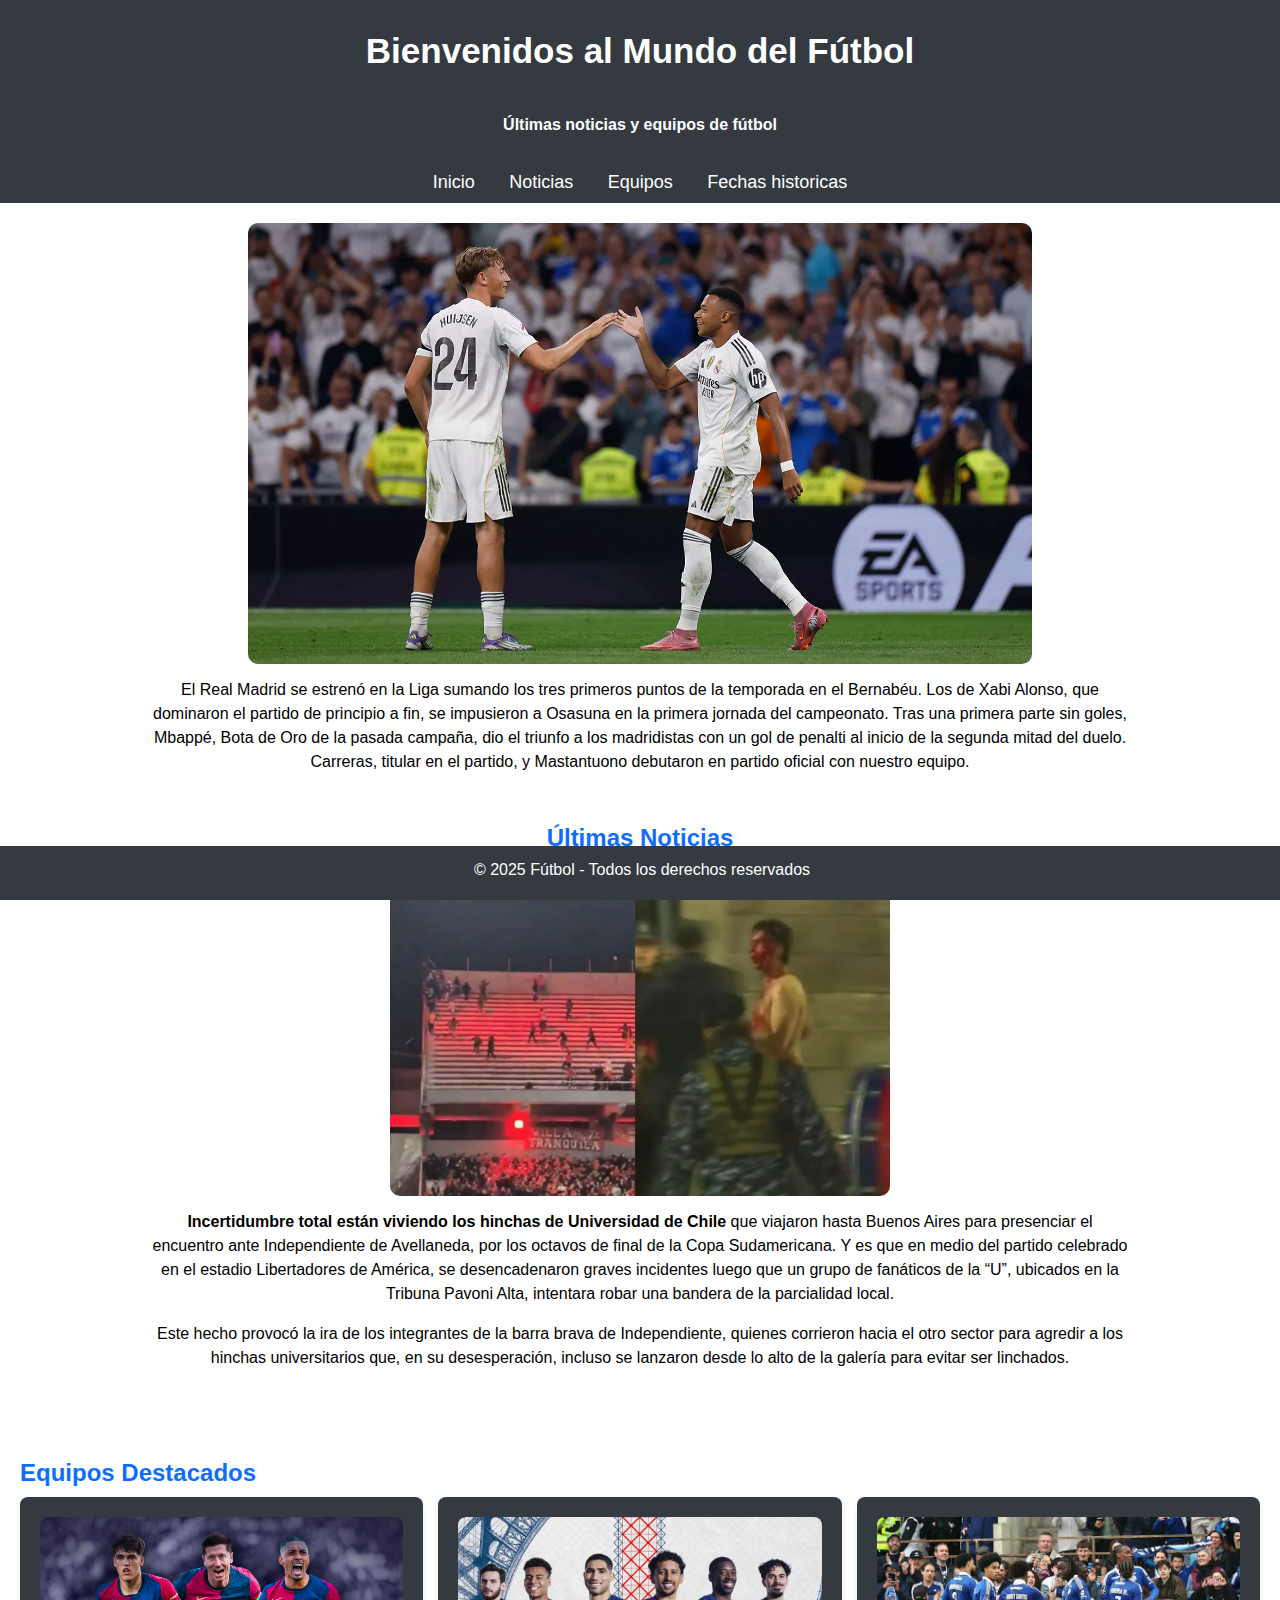
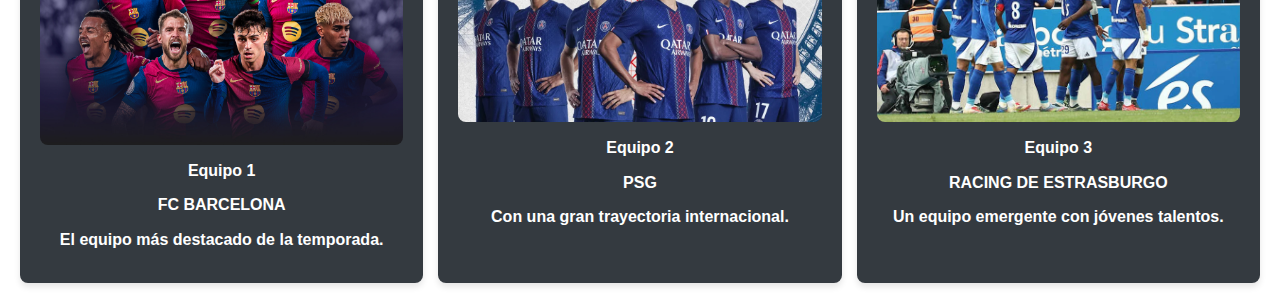
<file: clase 2/index.html>
<!DOCTYPE html>
<html lang="es">
<head>
    <meta charset="UTF-8">
    <meta name="viewport" content="width=device-width, initial-scale=1.0">
    <title>Fútbol - Página Principal</title>
    <link rel="stylesheet" href="index.css">
    <script src="index.js"></script> 
</head>
<body>

<header>
    <h3>Bienvenidos al Mundo del Fútbol</h3>
    <h1>Últimas noticias y equipos de fútbol</h1>
</header>

<nav>
    <a href="#">Inicio</a>
    <a href="noticias.html">Noticias</a>
    <a href="equipos.html">Equipos</a>
    <a href="FechasHistoricas.html">Fechas historicas</a>
</nav>


<div class="imagen-1">
    <img src="imagenes/1-0 RM.webp" alt="Imagen Real Madrid partido fútbol">
    <p>El Real Madrid se estrenó en la Liga sumando los tres primeros puntos de la temporada en el Bernabéu. Los de Xabi Alonso, que dominaron el partido de principio a fin, se impusieron a Osasuna en la primera jornada del campeonato. Tras una primera parte sin goles, Mbappé, Bota de Oro de la pasada campaña, dio el triunfo a los madridistas con un gol de penalti al inicio de la segunda mitad del duelo. Carreras, titular en el partido, y Mastantuono debutaron en partido oficial con nuestro equipo.</p>
</div>


<div class="img-u-chile">
    <h2 class="section-title">Últimas Noticias</h2>
    <img src="imagenes/u de chile.webp" alt="Imagen de fútbol U de Chile">
    <p><strong>Incertidumbre total están viviendo los hinchas de Universidad de Chile</strong> que viajaron hasta Buenos Aires para presenciar el encuentro ante Independiente de Avellaneda, por los octavos de final de la Copa Sudamericana.
Y es que en medio del partido celebrado en el estadio Libertadores de América, se desencadenaron graves incidentes luego que un grupo de fanáticos de la “U”, ubicados en la Tribuna Pavoni Alta, intentara robar una bandera de la parcialidad local.
</p>
<p>Este hecho provocó la ira de los integrantes de la barra brava de Independiente, quienes corrieron hacia el otro sector para agredir a los hinchas universitarios que, en su desesperación, incluso se lanzaron desde lo alto de la galería para evitar ser linchados.</p>
</div>

<div class="container">
    <section>
        <h2 class="section-title">Equipos Destacados</h2>
        <div class="team-list">
            <div class="team-card">
                <img src="imagenes/barca.jpg" alt="FC Barcelona">
                <h1>Equipo 1</h1>
                <h1>FC BARCELONA</h1>
                <h1>El equipo más destacado de la temporada.</h1>
            </div>
            <div class="team-card">
                <img src="imagenes/psg.webp" alt="PSG">
                <h1>Equipo 2</h1>
                <h1>PSG</h1>
                <h1>Con una gran trayectoria internacional.</h1>
            </div>
            <div class="team-card">
                <img src="imagenes/RDE.jpg" alt="Racing de Estrasburgo">
                <h1>Equipo 3</h1>
                <h1>RACING DE ESTRASBURGO</h1>
                <h1>Un equipo emergente con jóvenes talentos.</h1>
            </div>
        </div>
    </section>
</div>

<footer>
    <p class="creditos">&copy; 2025 Fútbol - Todos los derechos reservados</p>
</footer>


</body>
</html>
</file>
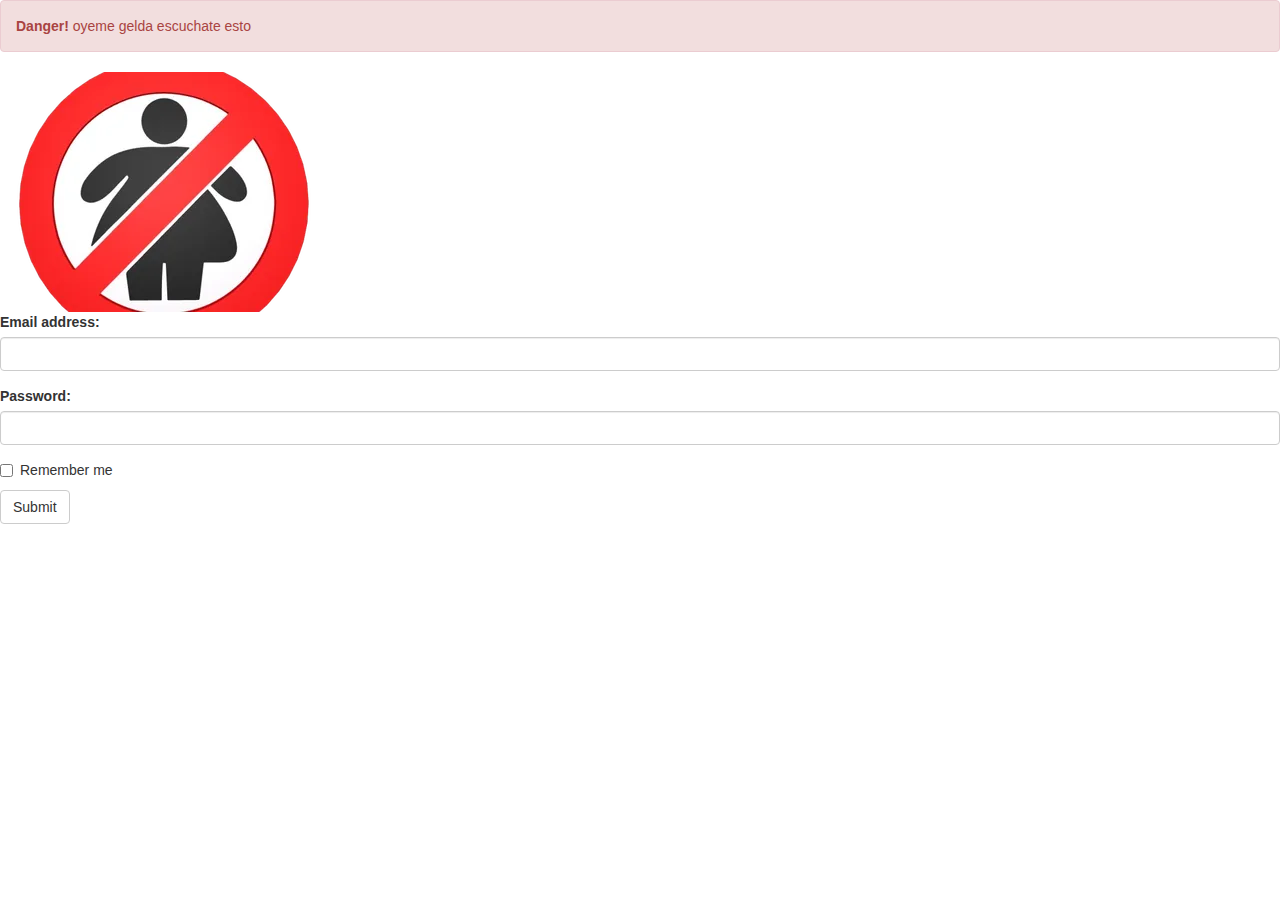
<file: clase3/index.html>
<!DOCTYPE html>
<html lang="en">
<head>
    <link rel="stylesheet" href="style.css">
    <link href="https://cdn.jsdelivr.net/npm/bootstrap@5.3.8/dist/css/bootstrap.min.css" rel="stylesheet" integrity="sha384-sRIl4kxILFvY47J16cr9ZwB07vP4J8+LH7qKQnuqkuIAvNWLzeN8tE5YBujZqJLB" crossorigin="anonymous">
    <link rel="stylesheet" href="https://maxcdn.bootstrapcdn.com/bootstrap/3.4.1/css/bootstrap.min.css">
    <meta charset="UTF-8">
    <meta name="viewport" content="width=device-width, initial-scale=1.0">
    <title>Document</title>
</head>
<body>
    <div class="alert alert-danger">
  <strong>Danger!</strong> oyeme gelda escuchate esto
</div>
<img src="img/foto.webp" class="girar" alt="Cinque Terre">
<audio autoplay>
  <source src="audio/oye-gela-escuchate-esto-saturado.mp3" type="audio/mpeg">
</audio>

<form action="/action_page.php">
  <div class="form-group">
    <label for="email">Email address:</label>
    <input type="email" class="form-control" id="email">
  </div>
  <div class="form-group">
    <label for="pwd">Password:</label>
    <input type="password" class="form-control" id="pwd">
  </div>
  <div class="checkbox">
    <label><input type="checkbox"> Remember me</label>
  </div>
  <button type="submit" class="btn btn-default">Submit</button>
</form>

</body>
</html>
</file>
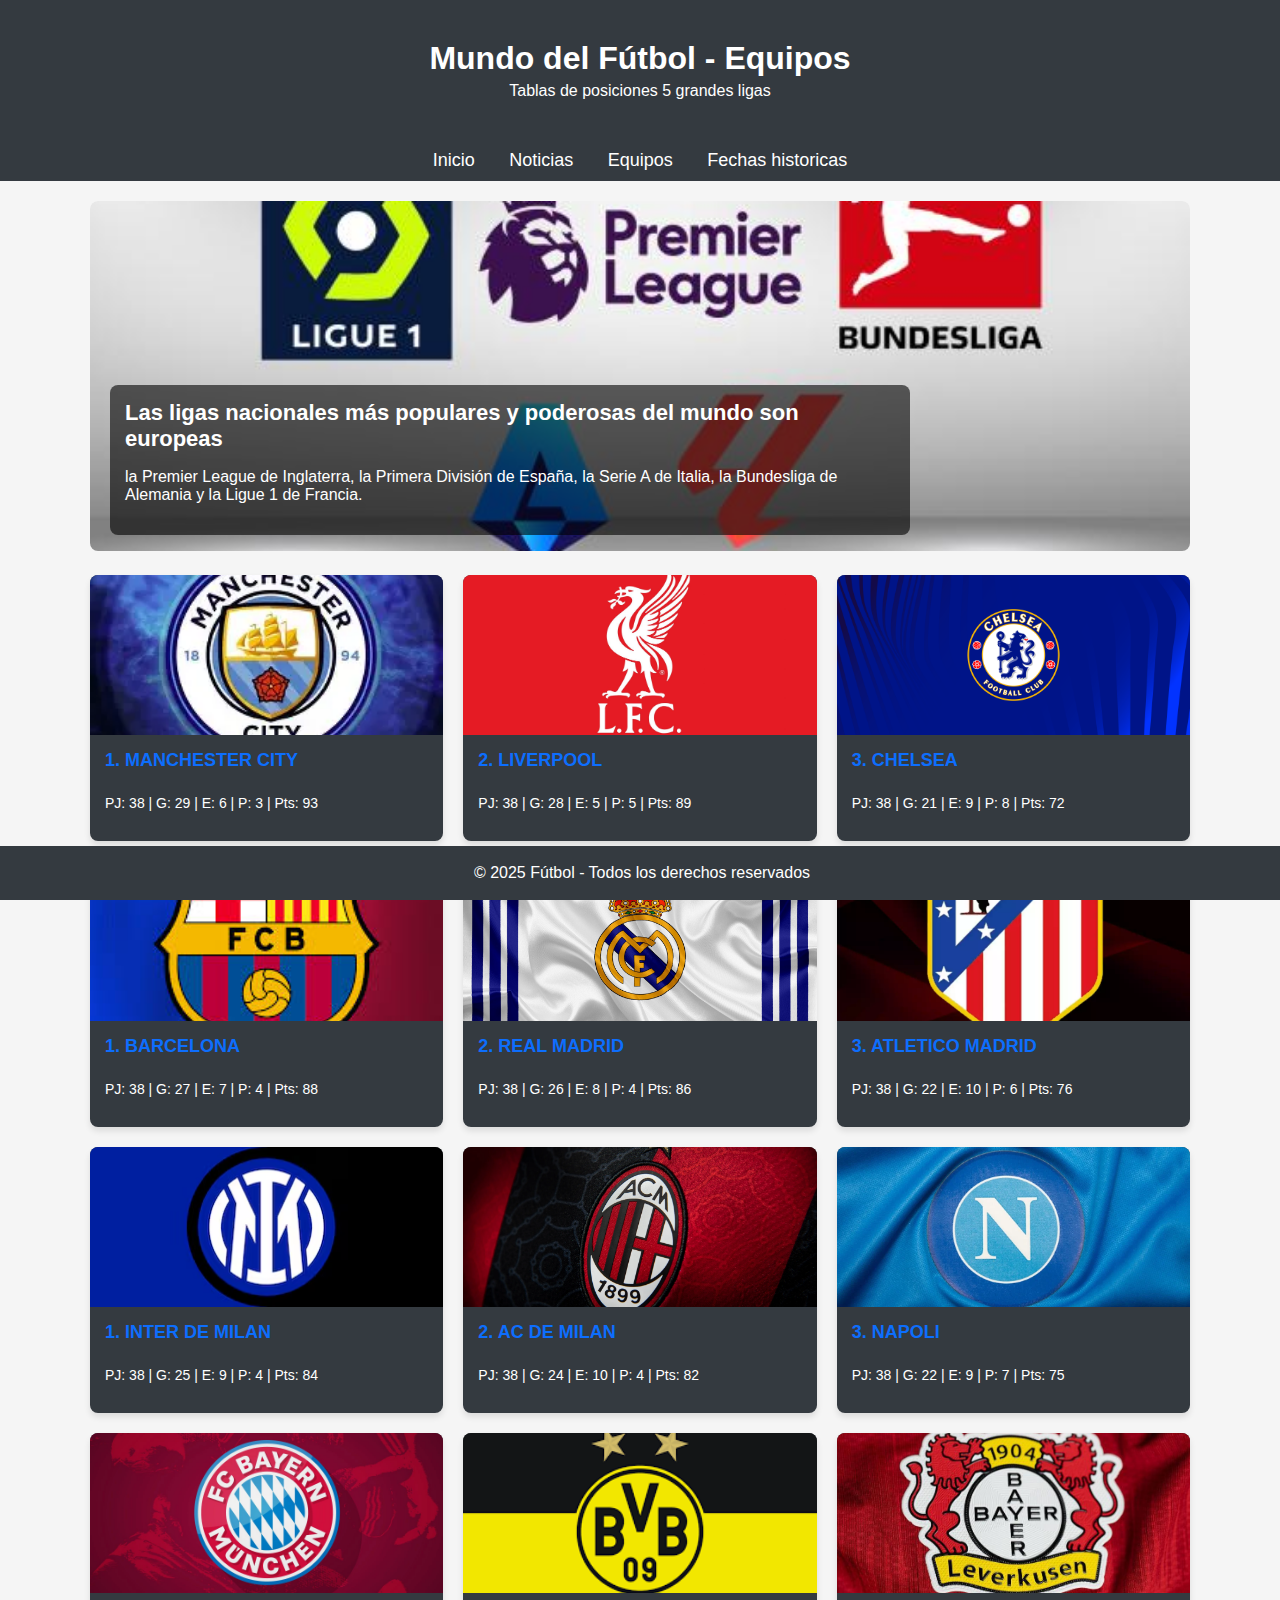
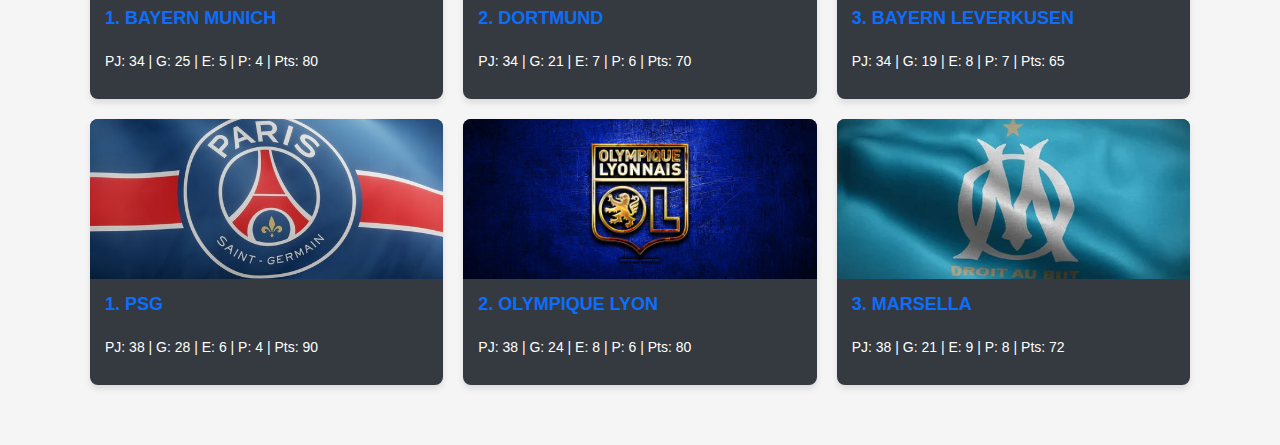
<file: clase 2/equipos.html>
<!DOCTYPE html>
<html lang="en">
<head>
    <meta charset="UTF-8">
    <meta name="viewport" content="width=device-width, initial-scale=1.0">
    <title>Fútbol Mundo - Noticias</title>
    <link rel="stylesheet" href="equipos.css">
    <script src="equipos.js"></script>
</head>
<body>
<header class="site-header">
    <div class="container">
      <h1>Mundo del Fútbol - Equipos</h1>
      <p class="tagline">Tablas de posiciones 5 grandes ligas </p>
    </div>
  </header>

<nav>
    <a href="index.html">Inicio</a>
    <a href="noticias.html">Noticias</a>
    <a href="#">Equipos</a>
    <a href="FechasHistoricas.html">Fechas historicas</a>
</nav>
<main class="container">
    <section class="hero">
      <img src="imagenes equi/ligas-europeas.jpg" alt="Estadio lleno" />
      <div class="hero-text">
        <h2>Las ligas nacionales más populares y poderosas del mundo son europeas</h2>
        <p>la Premier League de Inglaterra, la Primera División de España, la Serie A de Italia, la Bundesliga de Alemania y la Ligue 1 de Francia.</p>
      </div>
    </section>
    

    <section class="news-grid">
      <!-- Article 1 -->
      <article class="card">
        <img src="imagenes equi/city.webp" alt="Jugador celebrando" />
        <div class="card-body">
          <h3 class="title">1. MANCHESTER CITY</h3>
          <p class="excerpt">PJ: 38 | G: 29 | E: 6 | P: 3 | Pts: 93</p>
        </div>
      </article>

      <!-- Article 2 -->
      <article class="card">
        <img src="imagenes equi/liverpool.webp" alt="Afición en las gradas" />
        <div class="card-body">
          <h3 class="title">2. LIVERPOOL</h3>
          <p class="excerpt">PJ: 38 | G: 28 | E: 5 | P: 5 | Pts: 89</p>
        </div>
      </article>

      <!-- Article 3 -->
      <article class="card">
        <img src="imagenes equi/chelsea.png" alt="Partido de Champions" />
        <div class="card-body">
          <h3 class="title">3. CHELSEA</h3>
          <p class="excerpt">PJ: 38 | G: 21 | E: 9 | P: 8 | Pts: 72</p>
        </div>
      </article>


      <!-- Article 4 -->
      <article class="card">
        <img src="imagenes equi/barca.jpg" alt="Operaciones de mercado" />
        <div class="card-body">
          <h3 class="title">1. BARCELONA</h3>
          <p class="excerpt">PJ: 38 | G: 27 | E: 7 | P: 4 | Pts: 88</p>
        </div>
      </article>

      <!-- Article 5 -->
      <article class="card">
        <img src="imagenes equi/RM.jpg" alt="Fútbol femenino" />
        <div class="card-body">
          <h3 class="title">2. REAL MADRID</h3>
          <p class="excerpt">PJ: 38 | G: 26 | E: 8 | P: 4 | Pts: 86</p>
        </div>
      </article>

      <!-- Article 6 -->
      <article class="card">
        <img src="imagenes equi/ATLETIC.webp" alt="Entrada a estadio" />
        <div class="card-body">
          <h3 class="title">3. ATLETICO MADRID</h3>
          <p class="excerpt">PJ: 38 | G: 22 | E: 10 | P: 6 | Pts: 76</p>
        </div>
      </article>


      <!-- Article 7 -->
      <article class="card">
        <img src="imagenes equi/inter.avif" alt="Operaciones de mercado" />
        <div class="card-body">
          <h3 class="title">1. INTER DE MILAN</h3>
          <p class="excerpt">PJ: 38 | G: 25 | E: 9 | P: 4 | Pts: 84</p>
        </div>
      </article>

      <!-- Article 8 -->
      <article class="card">
        <img src="imagenes equi/milan.webp" alt="Fútbol femenino" />
        <div class="card-body">
          <h3 class="title">2. AC DE MILAN</h3>
          <p class="excerpt">PJ: 38 | G: 24 | E: 10 | P: 4 | Pts: 82</p>
        </div>
      </article>

      <!-- Article 9 -->
      <article class="card">
        <img src="imagenes equi/Napoli.webp" alt="Entrada a estadio" />
        <div class="card-body">
          <h3 class="title">3. NAPOLI</h3>
          <p class="excerpt">PJ: 38 | G: 22 | E: 9 | P: 7 | Pts: 75</p>
        </div>
      </article>

            <!-- Article 10 -->
      <article class="card">
        <img src="imagenes equi/BAYERN.webp" alt="Operaciones de mercado" />
        <div class="card-body">
          <h3 class="title">1. BAYERN MUNICH</h3>
          <p class="excerpt">PJ: 34 | G: 25 | E: 5 | P: 4 | Pts: 80</p>
        </div>
      </article>

      <!-- Article 11 -->
      <article class="card">
        <img src="imagenes equi/DORTMUND.png" alt="Fútbol femenino" />
        <div class="card-body">
          <h3 class="title">2. DORTMUND</h3>
          <p class="excerpt">PJ: 34 | G: 21 | E: 7 | P: 6 | Pts: 70</p>
        </div>
      </article>

      <!-- Article 12 -->
      <article class="card">
        <img src="imagenes equi/LEVERKUSEN.jpg" alt="Entrada a estadio" />
        <div class="card-body">
          <h3 class="title">3. BAYERN LEVERKUSEN</h3>
          <p class="excerpt">PJ: 34 | G: 19 | E: 8 | P: 7 | Pts: 65</p>
        </div>
      </article>

      <!-- Article 13 -->
      <article class="card">
        <img src="imagenes equi/PSG.jpg" alt="Operaciones de mercado" />
        <div class="card-body">
          <h3 class="title">1. PSG</h3>
          <p class="excerpt">PJ: 38 | G: 28 | E: 6 | P: 4 | Pts: 90</p>
        </div>
      </article>

      <!-- Article 14 -->
      <article class="card">
        <img src="imagenes equi/LYON.jpg" alt="Fútbol femenino" />
        <div class="card-body">
          <h3 class="title">2. OLYMPIQUE LYON</h3>
          <p class="excerpt">PJ: 38 | G: 24 | E: 8 | P: 6 | Pts: 80</p>
        </div>
      </article>

      <!-- Article 15 -->
      <article class="card">
        <img src="imagenes equi/MARSELLA.webp" alt="Entrada a estadio" />
        <div class="card-body">
          <h3 class="title">3. MARSELLA</h3>
          <p class="excerpt">PJ: 38 | G: 21 | E: 9 | P: 8 | Pts: 72</p>
        </div>
      </article>
  </main>

  


<footer>
    <p class="creditos">&copy; 2025 Fútbol - Todos los derechos reservados</p>
</footer>
</body>
</html>
</file>
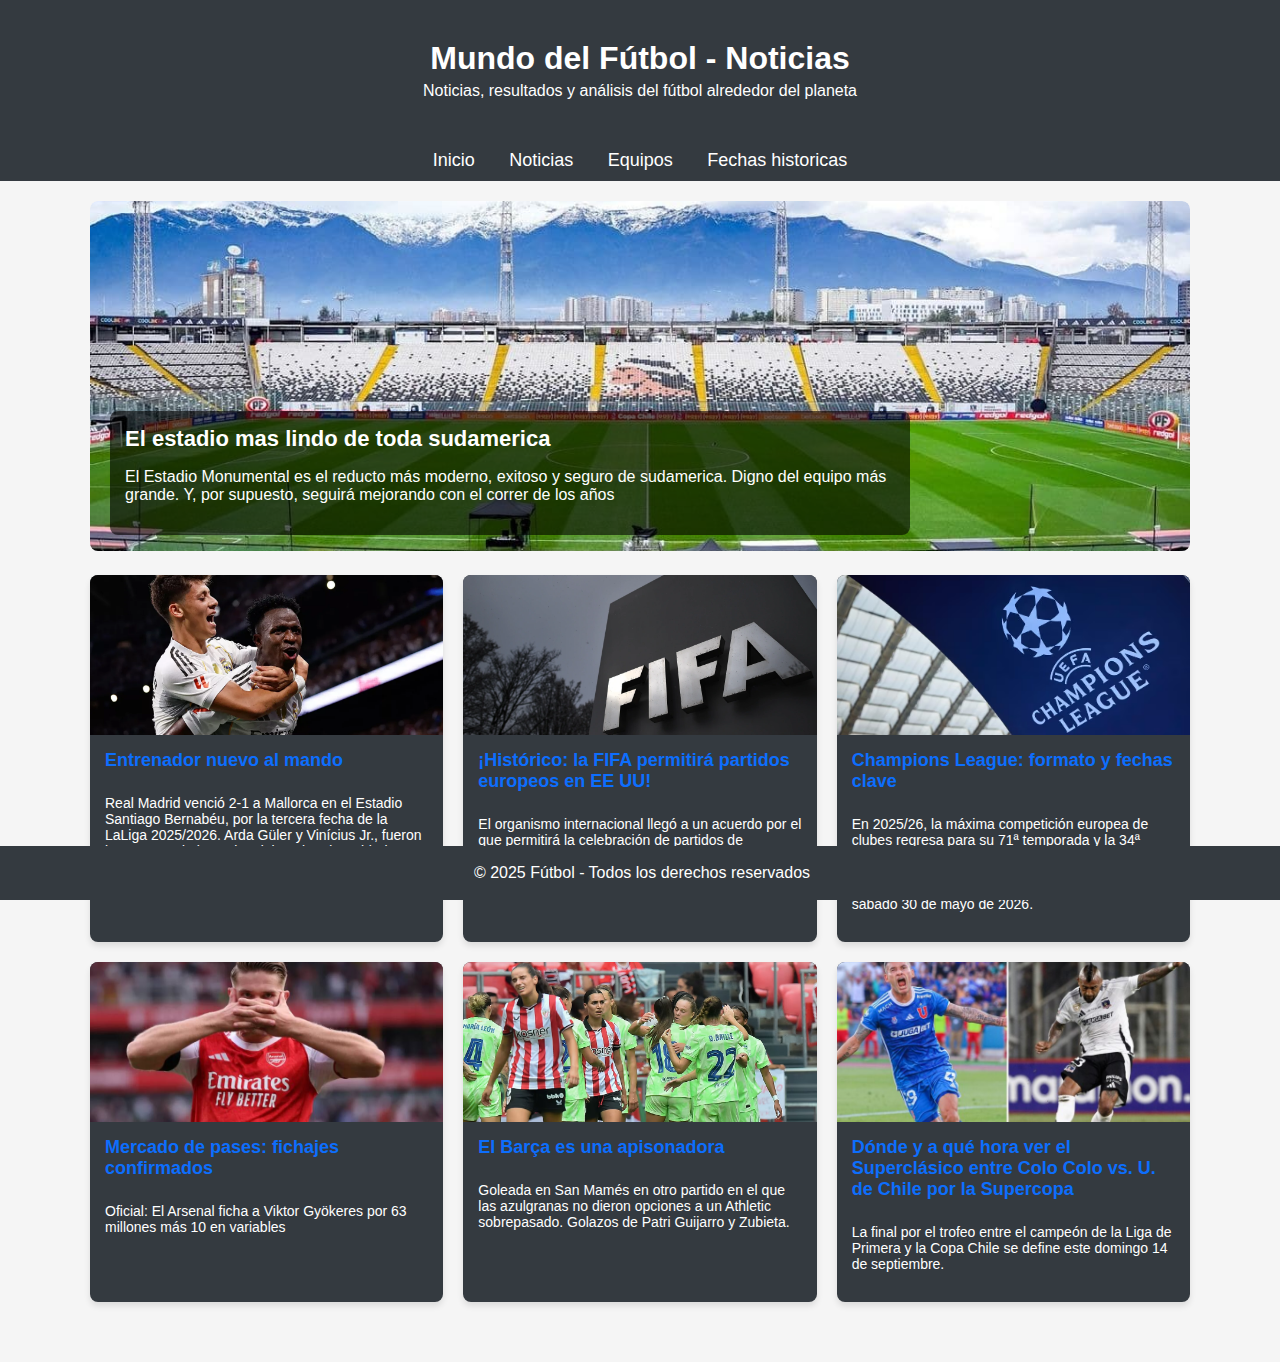
<file: clase 2/noticias.html>
<!DOCTYPE html>
<html lang="en">
<head>
    <meta charset="UTF-8">
    <meta name="viewport" content="width=device-width, initial-scale=1.0">
    <title>Fútbol Mundo - Noticias</title>
    <link rel="stylesheet" href="noticias.css">
    <script src="noticias.js"></script>
</head>
<body>
<header class="site-header">
    <div class="container">
      <h1>Mundo del Fútbol - Noticias</h1>
      <p class="tagline">Noticias, resultados y análisis del fútbol alrededor del planeta</p>
    </div>
  </header>

<nav>
    <a href="index.html">Inicio</a>
    <a href="#">Noticias</a>
    <a href="equipos.html">Equipos</a>
    <a href="FechasHistoricas.html">Fechas historicas</a>
</nav>
<main class="container">
    <section class="hero">
      <img src="imagenes not/R.jpg" alt="Estadio lleno" />
      <div class="hero-text">
        <h2>El estadio mas lindo de toda sudamerica</h2>
        <p>El Estadio Monumental es el reducto más moderno, exitoso y seguro de sudamerica. Digno del equipo más grande. Y, por supuesto, seguirá mejorando con el correr de los años</p>
      </div>
    </section>

    <section class="news-grid">
      <!-- Article 1 -->
      <article class="card">
        <img src="imagenes not/Real-Madrid-vs-Mallorca-goles-de-Guler-y-Vinicius-Jr.webp" alt="Jugador celebrando" />
        <div class="card-body">
          <h3 class="title">Entrenador nuevo al mando</h3>
          <p class="excerpt">Real Madrid venció 2-1 a Mallorca en el Estadio Santiago Bernabéu, por la tercera fecha de la LaLiga 2025/2026. Arda Güler y Vinícius Jr., fueron los autores de los goles del equipo de Xabi Alonso.</p>
        </div>
      </article>

      <!-- Article 2 -->
      <article class="card">
        <img src="imagenes not/FIFA-Logo-Getty-02-6f0693.webp" alt="Afición en las gradas" />
        <div class="card-body">
          <h3 class="title">¡Histórico: la FIFA permitirá partidos europeos en EE UU!</h3>
          <p class="excerpt">El organismo internacional llegó a un acuerdo por el que permitirá la celebración de partidos de competiciones domésticas en suelo extranjero.</p>
        </div>
      </article>

      <!-- Article 3 -->
      <article class="card">
        <img src="imagenes not/lowres_3_.avif" alt="Partido de Champions" />
        <div class="card-body">
          <h3 class="title">Champions League: formato y fechas clave</h3>
          <p class="excerpt">En 2025/26, la máxima competición europea de clubes regresa para su 71ª temporada y la 34ª desde que pasó a llamarse UEFA Champions League. Arrancó el 8 de julio de 2025 y se prolongará hasta la final de Budapest, Hungría, el sábado 30 de mayo de 2026.</p>
        </div>
      </article>

      <!-- Article 4 -->
      <article class="card">
        <img src="imagenes not/CPHIDJ7Z7NDAXLW75BBKSGISCM.jpg" alt="Operaciones de mercado" />
        <div class="card-body">
          <h3 class="title">Mercado de pases: fichajes confirmados</h3>
          <p class="excerpt">Oficial: El Arsenal ficha a Viktor Gyökeres por 63 millones más 10 en variables</p>
        </div>
      </article>

      <!-- Article 5 -->
      <article class="card">
        <img src="imagenes not/barca.avif" alt="Fútbol femenino" />
        <div class="card-body">
          <h3 class="title">El Barça es una apisonadora</h3>
          <p class="excerpt">Goleada en San Mamés en otro partido en el que las azulgranas no dieron opciones a un Athletic sobrepasado. Golazos de Patri Guijarro y Zubieta.</p>
        </div>
      </article>

      <!-- Article 6 -->
      <article class="card">
        <img src="imagenes not/u-de-chile-vs-colo-colo-superclasico-750x400.jpg" alt="Entrada a estadio" />
        <div class="card-body">
          <h3 class="title">Dónde y a qué hora ver el Superclásico entre Colo Colo vs. U. de Chile por la Supercopa</h3>
          <p class="excerpt">La final por el trofeo entre el campeón de la Liga de Primera y la Copa Chile se define este domingo 14 de septiembre.</p>
        </div>
      </article>
  </main>


<script>

  document.getElementById('year').textContent = new Date().getFullYear();
</script>
<footer>
    <p class="creditos">&copy; 2025 Fútbol - Todos los derechos reservados</p>
</footer>


</body>
</html>
</file>
<file: clase 2/index.css>
body {
    font-family: Arial, sans-serif;
    background-color: white;
    margin: 0;
    padding: 0;
}


header {
    background-color: #343a40;
    color: white;
    padding: 15px;
    text-align: center;
}


nav {
    background-color: #343a40;
    padding: 10px;
    text-align: center;
}

nav a {
    color: white;
    margin: 0 15px;
    text-decoration: none;
    font-size: 18px;
}

nav a:hover {
    text-decoration: underline;
}


.container {
    padding: 20px;
}


.section-title {
    color: #0d6efd;
    font-size: 24px;
    margin-bottom: 10px;
}

footer {
    background-color: #343a40;
    color: white;
    text-align: center;
    padding: 2px;
    position: fixed;
    bottom: 0;
    width: 100%;
}


.team-list {
    display: grid;
    grid-template-columns: repeat(3, 1fr);
    gap: 15px;
}

.team-card {
    background-color: #343a40;
    padding: 20px;
    border-radius: 8px;
    box-shadow: 0 4px 6px rgba(0, 0, 0, 0.1);
    text-align: center;
}

.team-card img {
    width: 100%;
    border-radius: 8px;
}


.imagen-1 {
    text-align: center;
    margin: 20px 0;
    margin-right: 150px;
    margin-left: 150px;
}

.imagen-1 img {
    width: 80%; 
    border-radius: 10px;
}


.img-u-chile {
    text-align: center;
    margin: 50px 0;
    margin-right: 150px;
    margin-left: 150px;
}

.img-u-chile img {
    width: 500px !important;  
    height: auto !important;  
    border-radius: 10px;
}


p {
    font-size: 16px;
    line-height: 1.5;
    color: black;
    margin-top: 10px;
}

h1 {
    font-size: 16px;
    line-height: 1.5;
    color: white;
    margin-top: 10px;
}

h3 {
    font-size: 35px;
    line-height: 1.5;
    color: white;
    margin-top: 10px;
}


 .creditos{
    color: white;
 }
</file>
<file: clase3/style.css>
.girar {
  animation: rotar 2s linear infinite;
}

@keyframes rotar {
  from {
    transform: rotate(0deg);
  }
  to {
    transform: rotate(360deg);
  }
}
</file>
<file: clase 2/equipos.css>
body {
    font-family: Arial, sans-serif;
    background-color: #f4f4f4;
    margin: 0;
    padding: 0;
}


header {
    background-color: #343a40;
    color: white;
    padding: 20px;
    text-align: center;
}

header h1 {
    font-size: 28px;
    margin: 5px 0 0;
}

header h3 {
    font-size: 18px;
    margin: 0;
}


nav {
    background-color: #343a40;
    padding: 10px;
    text-align: center;
}


body {
    font-family: Arial, sans-serif;
    background-color: whitesmoke;
    margin: 0;
    padding: 0;
}


header {
    background-color: #343a40; 
    color: white;
    padding: 20px;
    text-align: center;
}

header h1 {
    margin: 0;
    font-size: 32px;
}

header .tagline {
    margin: 5px 0 0;
    font-size: 16px;
}


nav {
    background-color: #343a40;
    padding: 10px;
    text-align: center;
}

nav a {
    color: white;
    margin: 0 15px;
    text-decoration: none;
    font-size: 18px;
}

nav a:hover {
    text-decoration: underline;
}


.container {
    max-width: 1100px;
    margin: auto;
    padding: 20px;
}


.hero {
    position: relative;
    margin-bottom: 20px;
    border-radius: 8px;
    overflow: hidden;
}

.hero img {
    width: 100%;
    height: 350px;
    object-fit: cover;
    border-radius: 8px;
}

.hero-text {
    position: absolute;
    bottom: 20px;
    left: 20px;
    color: white;
    background: rgba(0, 0, 0, 0.6);
    padding: 15px;
    border-radius: 8px;
    max-width: 70%;
}

.hero-text h2 {
    margin: 0 0 10px;
    font-size: 22px;
}


.news-grid {
    display: grid;
    grid-template-columns: repeat(auto-fill, minmax(280px, 1fr));
    gap: 20px;
    margin-bottom: 40px;
}

.card {
    background-color: #343a40;
    border-radius: 8px;
    overflow: hidden;
    box-shadow: 0 4px 6px rgba(0,0,0,0.1);
    display: flex;
    flex-direction: column;
}

.card img {
    width: 100%;
    height: 160px;
    object-fit: cover;
}

.card-body {
    padding: 15px;
    flex: 1;
    display: flex;
    flex-direction: column;
}

.card .title {
    font-size: 18px;
    margin: 0 0 10px;
    color: #0d6efd;
}

.card .excerpt {
    flex: 1;
    font-size: 14px;
    color: white;
    margin-bottom: 15px;
}

.read-more {
    text-decoration: none;
    color: white;
    background-color: #0d6efd;
    padding: 8px 12px;
    border-radius: 6px;
    font-size: 14px;
    text-align: center;
    display: inline-block;
}

.read-more:hover {
    background-color: #0b5ed7;
}

footer {
    background-color: #343a40;
    color: white;
    text-align: center;
    padding: 2px;
    position: fixed;
    bottom: 0;
    width: 100%;
}

.premier {
    text-align: center;
}

.LIGA {
    text-align: center;
}

p{
    font-size: 16px;
}
.creditos{
    color: white;
 }
</file>
<file: clase 2/noticias.css>
body {
    font-family: Arial, sans-serif;
    background-color: whitesmoke;
    margin: 0;
    padding: 0;
}


header {
    background-color: #343a40;
    color: white;
    padding: 20px;
    text-align: center;
}

header h1 {
    margin: 0;
    font-size: 32px;
}

header .tagline {
    margin: 5px 0 0;
    font-size: 16px;
}

nav {
    background-color: #343a40;
    padding: 10px;
    text-align: center;
}

nav a {
    color: white;
    margin: 0 15px;
    text-decoration: none;
    font-size: 18px;
}

nav a:hover {
    text-decoration: underline;
}


.container {
    max-width: 1100px;
    margin: auto;
    padding: 20px;
}


.hero {
    position: relative;
    margin-bottom: 20px;
    border-radius: 8px;
    overflow: hidden;
}

.hero img {
    width: 100%;
    height: 350px;
    object-fit: cover;
    border-radius: 8px;
}

.hero-text {
    position: absolute;
    bottom: 20px;
    left: 20px;
    color: white;
    background: rgba(0, 0, 0, 0.6);
    padding: 15px;
    border-radius: 8px;
    max-width: 70%;
}

.hero-text h2 {
    margin: 0 0 10px;
    font-size: 22px;
}


.news-grid {
    display: grid;
    grid-template-columns: repeat(auto-fill, minmax(280px, 1fr));
    gap: 20px;
    margin-bottom: 40px;
}

.card {
    background-color: #343a40;
    border-radius: 8px;
    overflow: hidden;
    box-shadow: 0 4px 6px rgba(0,0,0,0.1);
    display: flex;
    flex-direction: column;
}

.card img {
    width: 100%;
    height: 160px;
    object-fit: cover;
}

.card-body {
    padding: 15px;
    flex: 1;
    display: flex;
    flex-direction: column;
}

.card .title {
    font-size: 18px;
    margin: 0 0 10px;
    color: #0d6efd;
}

.card .excerpt {
    flex: 1;
    font-size: 14px;
    color: white;
    margin-bottom: 15px;
}

.read-more {
    text-decoration: none;
    color: white;
    background-color: #0d6efd;
    padding: 8px 12px;
    border-radius: 6px;
    font-size: 14px;
    text-align: center;
    display: inline-block;
}

.read-more:hover {
    background-color: #0b5ed7;
}

footer {
    background-color: #343a40;
    color: white;
    text-align: center;
    padding: 2px;
    position: fixed;
    bottom: 0;
    width: 100%;
}

.creditos{
    color: white;
 }
</file>
